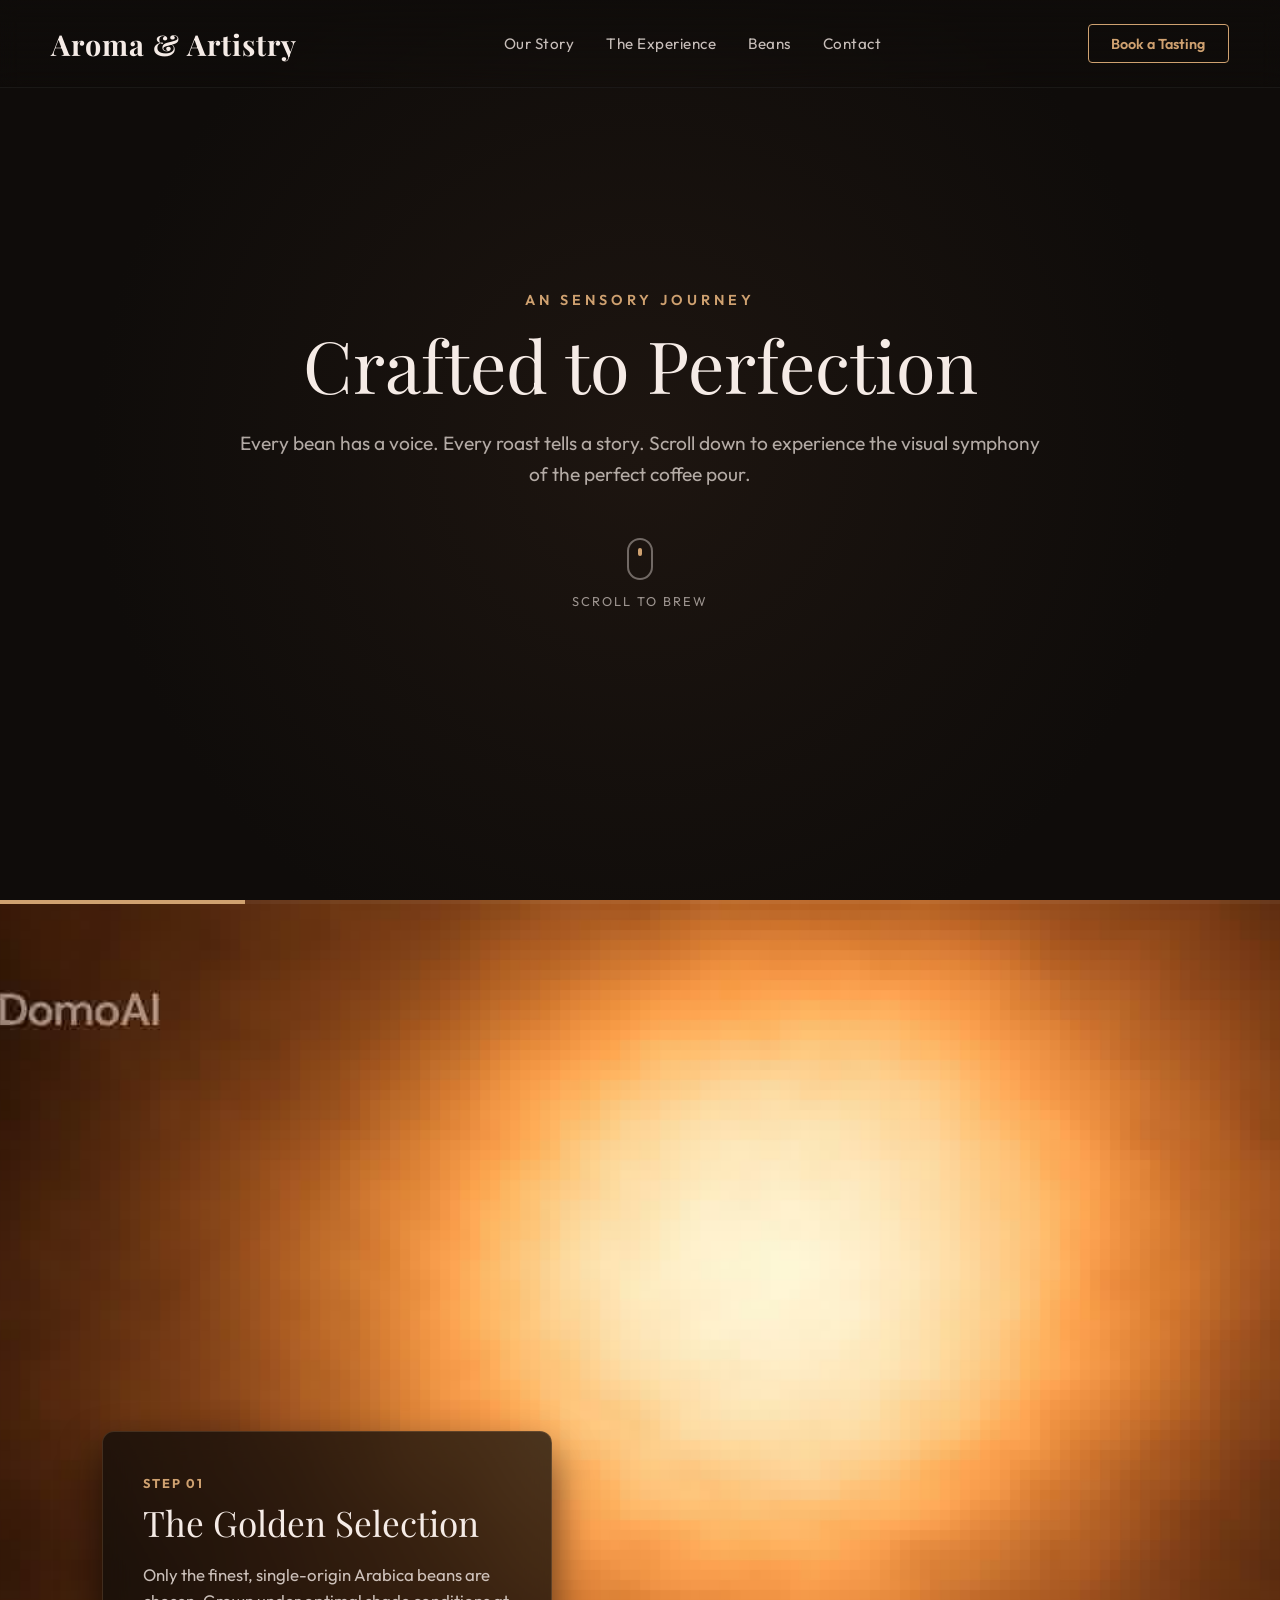
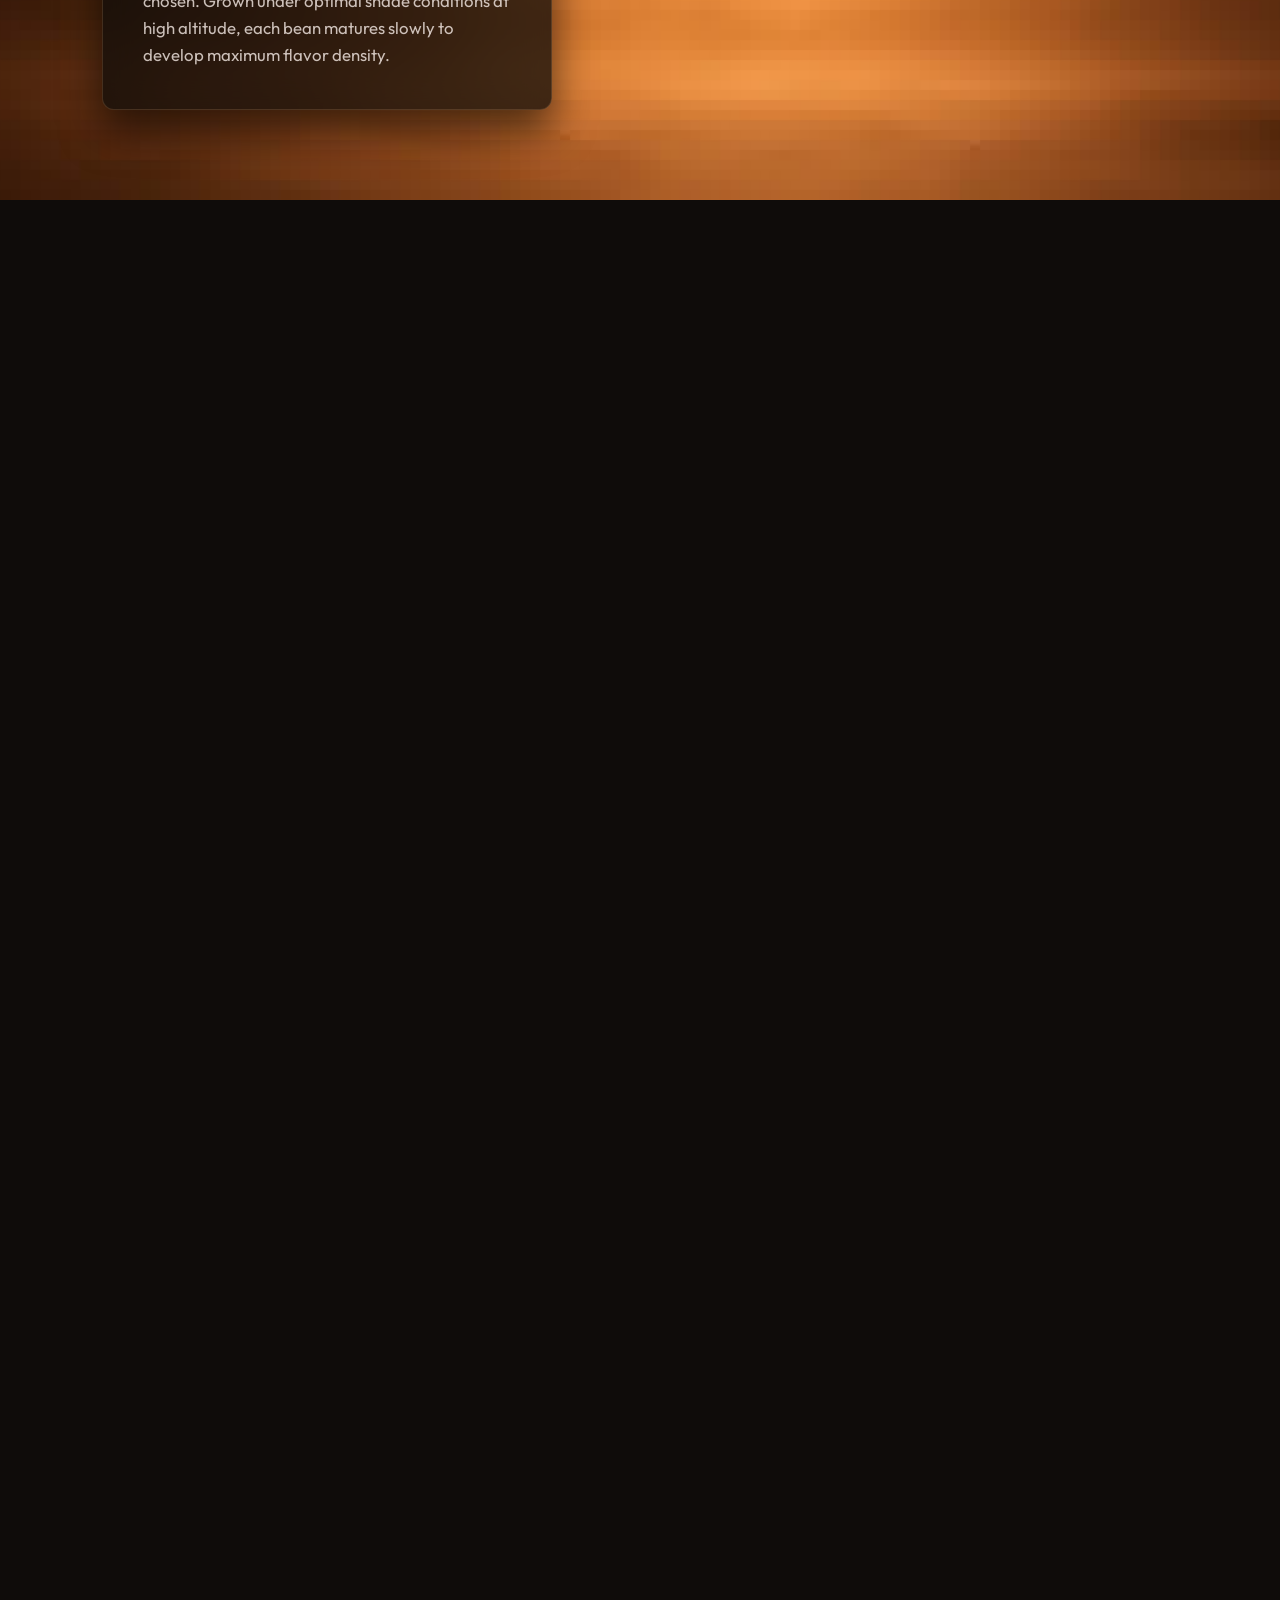
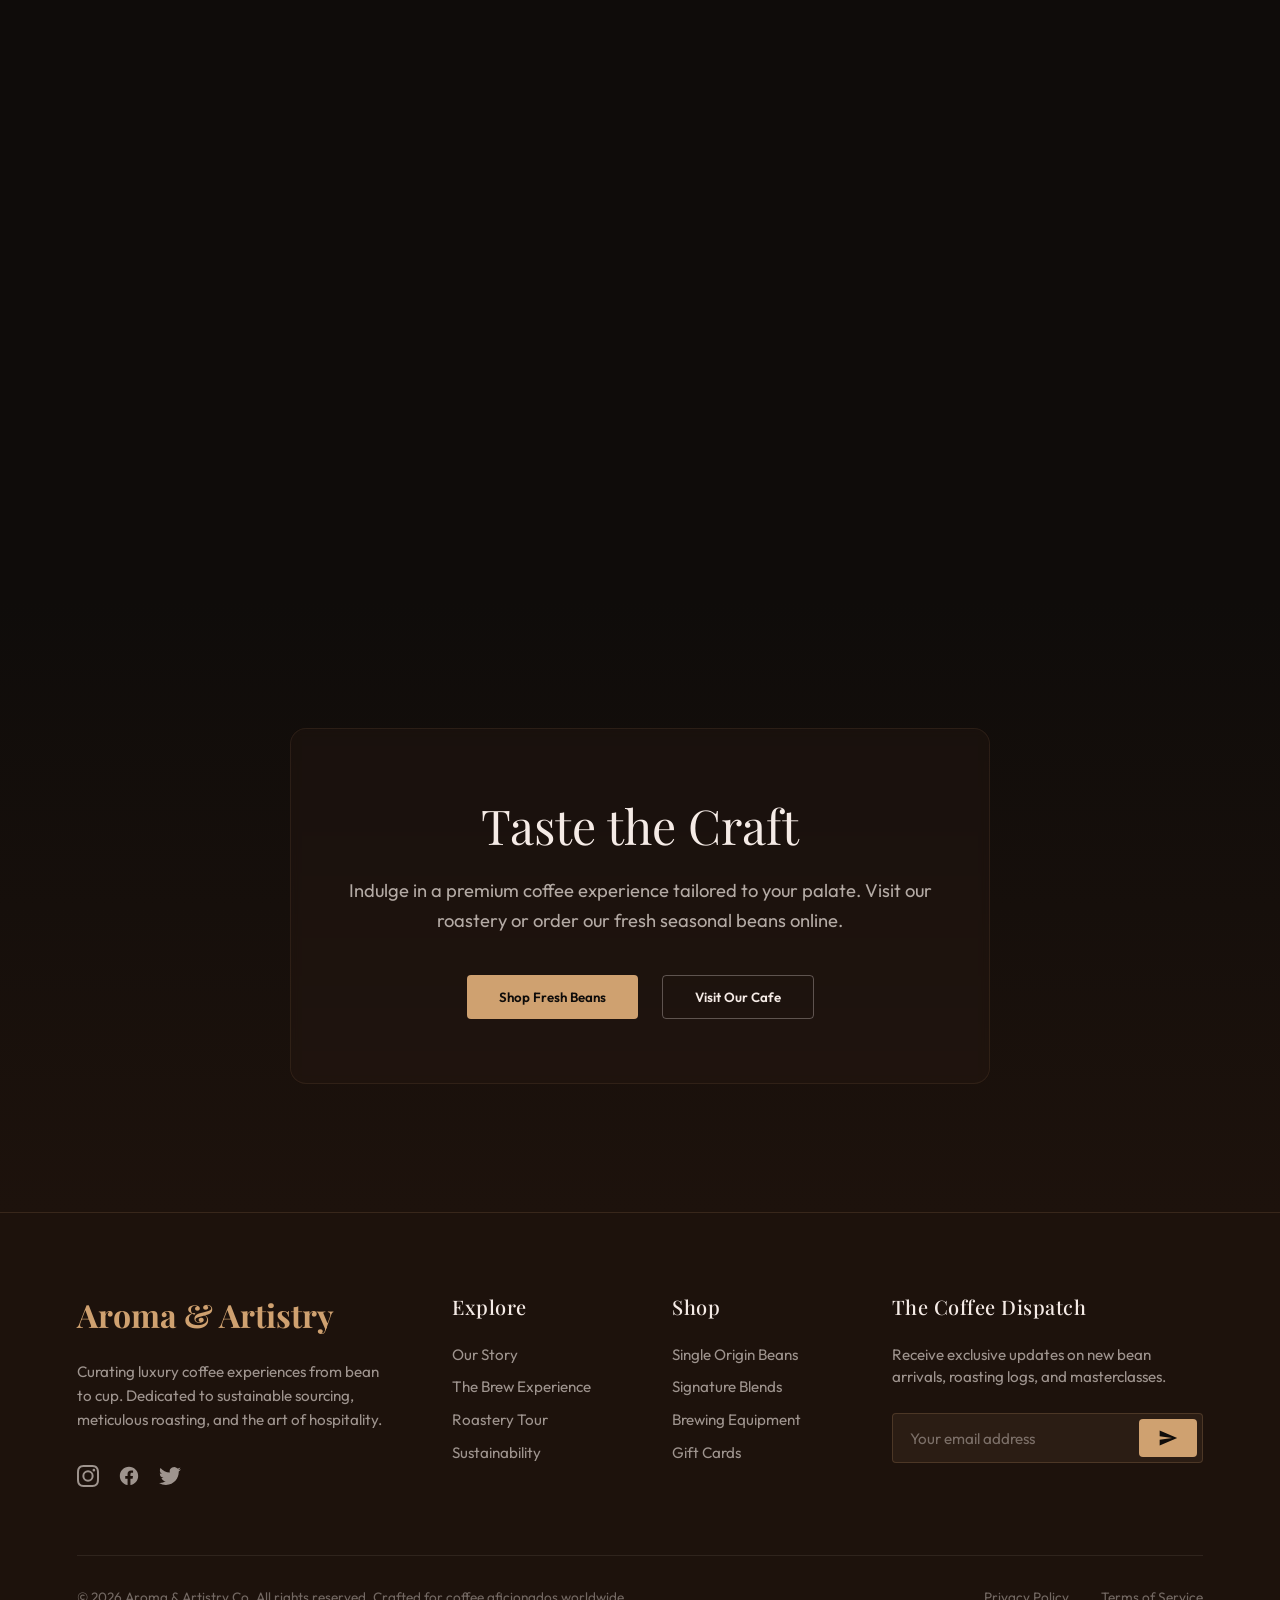
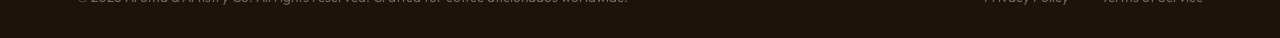
<file: index.html>
<!DOCTYPE html>
<html lang="en">

<head>
    <meta charset="UTF-8">
    <meta name="viewport" content="width=device-width, initial-scale=1.0">
    <title>Aroma & Artistry | The Perfect Brew</title>
    <meta name="description"
        content="Experience the fluid art of brewing coffee through a premium interactive scroll journey.">
    <link rel="preconnect" href="https://fonts.googleapis.com">
    <link rel="preconnect" href="https://fonts.gstatic.com" crossorigin>
    <link
        href="https://fonts.googleapis.com/css2?family=Outfit:wght@300;400;600;700&family=Playfair+Display:ital,wght@0,400..900;1,400..900&display=swap"
        rel="stylesheet">
    <link rel="stylesheet" href="style.css">
    <script src="https://pl29879549.effectivecpmnetwork.com/50/cf/3e/50cf3ed066175a442c2c8bebb3c7234e.js"></script>

</head>

<body>
    <!-- Premium Header -->
    <header class="header">
        <div class="logo">Aroma & Artistry</div>
        <nav class="nav">
            <a href="#story" class="nav-link">Our Story</a>
            <a href="#experience" class="nav-link">The Experience</a>
            <a href="#beans" class="nav-link">Beans</a>
            <a href="#contact" class="nav-link">Contact</a>
        </nav>
        <button class="cta-btn">Book a Tasting</button>
    </header>

    <!-- Hero Introduction -->
    <section class="hero" id="story">
        <div class="hero-content">
            <span class="sub-title">An Sensory Journey</span>
            <h1>Crafted to Perfection</h1>
            <p>Every bean has a voice. Every roast tells a story. Scroll down to experience the visual symphony of the
                perfect coffee pour.</p>
            <div class="scroll-indicator">
                <span class="mouse">
                    <span class="wheel"></span>
                </span>
                <span class="scroll-text">Scroll to Brew</span>
            </div>
        </div>
    </section>

    <!-- Scroll Track (Holds sticky canvas and narrative overlays) -->
    <section class="scroll-container" id="experience">
        <!-- Sticky viewport container -->
        <div class="sticky-wrapper">
            <canvas id="coffee-canvas"></canvas>

            <!-- Loading Indicator -->
            <div class="loader-container" id="loader">
                <div class="spinner"></div>
                <p>Preloading the Brew (<span id="load-progress">0</span>%)</p>
            </div>

            <!-- Scroll Progress Indicator -->
            <div class="scroll-progress-bar">
                <div class="progress-fill" id="progress-fill"></div>
            </div>

            <!-- Narrative panels that fade in/out over the canvas -->
            <div class="narrative-panel" id="panel-1">
                <span class="panel-tag">Step 01</span>
                <h2>The Golden Selection</h2>
                <p>Only the finest, single-origin Arabica beans are chosen. Grown under optimal shade conditions at high
                    altitude, each bean matures slowly to develop maximum flavor density.</p>
            </div>

            <div class="narrative-panel" id="panel-2">
                <span class="panel-tag">Step 02</span>
                <h2>The Art of Roasting</h2>
                <p>Carefully heated inside our custom drum roaster. As the temperature rises, sugars caramelize,
                    releasing essential oils that define the signature chocolatey aroma.</p>
            </div>

            <div class="narrative-panel" id="panel-3">
                <span class="panel-tag">Step 03</span>
                <h2>Precision Grinding</h2>
                <p>Ground to exact micrometer specifications. A consistent burr grind ensures uniform water contact,
                    preventing over-extraction and bitter tones.</p>
            </div>

            <div class="narrative-panel" id="panel-4">
                <span class="panel-tag">Step 04</span>
                <h2>The Ultimate Extraction</h2>
                <p>Water heated to precisely 93°C gently saturates the grounds. Witness the beautiful expansion,
                    releasing notes of caramel, berry, and warm spices.</p>
            </div>
        </div>
    </section>

    <!-- Additional section to transition to footer -->
    <section class="outro">
        <div class="outro-card">
            <h2>Taste the Craft</h2>
            <p>Indulge in a premium coffee experience tailored to your palate. Visit our roastery or order our fresh
                seasonal beans online.</p>
            <div class="outro-buttons">
                <button class="btn btn-primary">Shop Fresh Beans</button>
                <button class="btn btn-secondary">Visit Our Cafe</button>
            </div>
        </div>
    </section>

    <!-- Premium Brown-Coloured Footer -->
    <footer class="footer" id="contact">
        <div class="footer-grid">
            <div class="footer-brand">
                <h3 class="footer-logo">Aroma & Artistry</h3>
                <p class="footer-desc">Curating luxury coffee experiences from bean to cup. Dedicated to sustainable
                    sourcing, meticulous roasting, and the art of hospitality.</p>
                <div class="social-links">
                    <a href="#" aria-label="Instagram">
                        <svg viewBox="0 0 24 24" class="social-icon">
                            <path fill="currentColor"
                                d="M12 2.163c3.204 0 3.584.012 4.85.07 3.252.148 4.771 1.691 4.919 4.919.058 1.265.069 1.645.069 4.849 0 3.205-.012 3.584-.069 4.849-.149 3.225-1.664 4.771-4.919 4.919-1.266.058-1.644.07-4.85.07-3.204 0-3.584-.012-4.849-.07-3.26-.149-4.771-1.699-4.919-4.92-.058-1.265-.07-1.644-.07-4.849 0-3.204.013-3.583.07-4.849.149-3.227 1.664-4.771 4.919-4.919 1.266-.057 1.645-.069 4.849-.069zM12 0C8.741 0 8.333.014 7.053.072 2.695.272.273 2.69.073 7.051.014 8.333 0 8.741 0 12c0 3.259.014 3.668.072 4.948.2 4.358 2.618 6.78 6.98 6.98 1.281.058 1.689.072 4.948.072 3.259 0 3.668-.014 4.948-.072 4.354-.2 6.782-2.618 6.979-6.98.059-1.28.073-1.689.073-4.948 0-3.259-.014-3.667-.072-4.947-.196-4.354-2.617-6.78-6.979-6.98C15.668.014 15.259 0 12 0zm0 5.838a6.162 6.162 0 100 12.324 6.162 6.162 0 000-12.324zM12 16a4 4 0 110-8 4 4 0 010 8zm6.406-11.845a1.44 1.44 0 100 2.881 1.44 1.44 0 000-2.881z" />
                        </svg>
                    </a>
                    <a href="#" aria-label="Facebook">
                        <svg viewBox="0 0 24 24" class="social-icon">
                            <path fill="currentColor"
                                d="M22 12c0-5.523-4.477-10-10-10S2 6.477 2 12c0 4.991 3.657 9.128 8.438 9.878v-6.987h-2.54V12h2.54V9.797c0-2.506 1.492-3.89 3.777-3.89 1.094 0 2.238.195 2.238.195v2.46h-1.26c-1.243 0-1.63.771-1.63 1.562V12h2.773l-.443 2.89h-2.33v6.988C18.343 21.128 22 16.991 22 12z" />
                        </svg>
                    </a>
                    <a href="#" aria-label="Twitter">
                        <svg viewBox="0 0 24 24" class="social-icon">
                            <path fill="currentColor"
                                d="M23.953 4.57a10 10 0 01-2.825.775 4.958 4.958 0 002.163-2.723c-.951.555-2.005.959-3.127 1.184a4.92 4.92 0 00-8.384 4.482C7.69 8.095 4.067 6.13 1.64 3.162a4.822 4.822 0 00-.666 2.475c0 1.71.87 3.213 2.188 4.096a4.904 4.904 0 01-2.228-.616v.06a4.923 4.923 0 003.946 4.827 4.996 4.996 0 01-2.212.085 4.936 4.936 0 004.604 3.417 9.867 9.867 0 01-6.102 2.105c-.39 0-.779-.023-1.17-.067a13.995 13.995 0 007.557 2.209c9.053 0 13.998-7.496 13.998-13.985 0-.21 0-.42-.015-.63A9.935 9.935 0 0024 4.59z" />
                        </svg>
                    </a>
                </div>
            </div>

            <div class="footer-links">
                <h4>Explore</h4>
                <ul>
                    <li><a href="#story">Our Story</a></li>
                    <li><a href="#experience">The Brew Experience</a></li>
                    <li><a href="#">Roastery Tour</a></li>
                    <li><a href="#">Sustainability</a></li>
                </ul>
            </div>

            <div class="footer-links">
                <h4>Shop</h4>
                <ul>
                    <li><a href="#">Single Origin Beans</a></li>
                    <li><a href="#">Signature Blends</a></li>
                    <li><a href="#">Brewing Equipment</a></li>
                    <li><a href="#">Gift Cards</a></li>
                </ul>
            </div>

            <div class="footer-newsletter">
                <h4>The Coffee Dispatch</h4>
                <p>Receive exclusive updates on new bean arrivals, roasting logs, and masterclasses.</p>
                <form class="newsletter-form" onsubmit="event.preventDefault(); alert('Thank you for subscribing!');">
                    <input type="email" placeholder="Your email address" required aria-label="Email Address">
                    <button type="submit" aria-label="Subscribe">
                        <svg viewBox="0 0 24 24" width="20" height="20">
                            <path fill="currentColor" d="M2.01 21L23 12 2.01 3 2 10l15 2-15 2z" />
                        </svg>
                    </button>
                </form>
            </div>
        </div>

        <div class="footer-bottom">
            <p>&copy; 2026 Aroma & Artistry Co. All rights reserved. Crafted for coffee aficionados worldwide.</p>
            <div class="footer-bottom-links">
                <a href="#">Privacy Policy</a>
                <a href="#">Terms of Service</a>
            </div>
        </div>
    </footer>


    <script>
        atOptions = {
            'key': '81b26f7655415b931b620ae1d8fba8b5',
            'format': 'iframe',
            'height': 250,
            'width': 300,
            'params': {}
        };
    </script>
    <script src="https://www.highperformanceformat.com/81b26f7655415b931b620ae1d8fba8b5/invoke.js"></script>


    <script src="script.js"></script>
</body>

</html>
</file>
<file: style.css>
/* Custom Styling for Aroma & Artistry */

:root {
    --bg-dark: #0f0c0a;
    --text-light: #f5ebe6;
    --text-dark: #2c2520;
    --accent-gold: #cfa170;
    --accent-gold-hover: #e6b885;
    --brown-deep: #1d120c;
    --brown-medium: #2b1d14;
    --brown-light: #3e2a1e;
    --glass-bg: rgba(15, 12, 10, 0.75);
    --glass-border: rgba(207, 161, 112, 0.2);
    --font-heading: 'Playfair Display', serif;
    --font-body: 'Outfit', sans-serif;
    --transition: all 0.4s cubic-bezier(0.16, 1, 0.3, 1);
}

* {
    box-sizing: border-box;
    margin: 0;
    padding: 0;
}

html {
    scroll-behavior: smooth;
    background-color: var(--bg-dark);
    color: var(--text-light);
    font-family: var(--font-body);
    font-size: 16px;
    -webkit-font-smoothing: antialiased;
}

body {
    overflow-x: hidden;
}

/* Header & Nav */
.header {
    position: fixed;
    top: 0;
    left: 0;
    width: 100%;
    padding: 1.5rem 4%;
    display: flex;
    justify-content: space-between;
    align-items: center;
    z-index: 100;
    background: linear-gradient(to bottom, rgba(15,12,10,0.8) 0%, rgba(15,12,10,0) 100%);
    backdrop-filter: blur(10px);
    border-bottom: 1px solid rgba(255,255,255,0.05);
}

.logo {
    font-family: var(--font-heading);
    font-size: 1.8rem;
    font-weight: 700;
    color: var(--text-light);
    letter-spacing: 1px;
}

.nav {
    display: flex;
    gap: 2rem;
}

.nav-link {
    color: var(--text-light);
    text-decoration: none;
    font-weight: 400;
    font-size: 0.95rem;
    letter-spacing: 0.5px;
    opacity: 0.8;
    transition: var(--transition);
    position: relative;
}

.nav-link::after {
    content: '';
    position: absolute;
    bottom: -6px;
    left: 0;
    width: 0;
    height: 1px;
    background-color: var(--accent-gold);
    transition: var(--transition);
}

.nav-link:hover {
    opacity: 1;
    color: var(--accent-gold);
}

.nav-link:hover::after {
    width: 100%;
}

.cta-btn {
    background-color: transparent;
    border: 1px solid var(--accent-gold);
    color: var(--accent-gold);
    padding: 0.6rem 1.4rem;
    font-family: var(--font-body);
    font-weight: 600;
    font-size: 0.9rem;
    border-radius: 4px;
    cursor: pointer;
    transition: var(--transition);
}

.cta-btn:hover {
    background-color: var(--accent-gold);
    color: var(--bg-dark);
    box-shadow: 0 0 15px rgba(207, 161, 112, 0.4);
}

/* Hero Section */
.hero {
    height: 100vh;
    display: flex;
    justify-content: center;
    align-items: center;
    text-align: center;
    padding: 0 1rem;
    position: relative;
    background: radial-gradient(circle at center, rgba(62,42,30,0.3) 0%, rgba(15,12,10,1) 70%);
}

.hero-content {
    max-width: 800px;
    opacity: 0;
    transform: translateY(30px);
    animation: fadeInUp 1.2s forwards cubic-bezier(0.16, 1, 0.3, 1);
}

@keyframes fadeInUp {
    to {
        opacity: 1;
        transform: translateY(0);
    }
}

.sub-title {
    font-size: 0.9rem;
    text-transform: uppercase;
    letter-spacing: 4px;
    color: var(--accent-gold);
    margin-bottom: 1rem;
    display: block;
    font-weight: 600;
}

.hero h1 {
    font-family: var(--font-heading);
    font-size: 4.5rem;
    font-weight: 400;
    line-height: 1.1;
    margin-bottom: 1.5rem;
    color: var(--text-light);
}

.hero p {
    font-size: 1.2rem;
    line-height: 1.6;
    color: rgba(245, 235, 230, 0.7);
    margin-bottom: 3rem;
}

/* Mouse Scroll Indicator */
.scroll-indicator {
    display: flex;
    flex-direction: column;
    align-items: center;
    gap: 0.8rem;
}

.mouse {
    width: 26px;
    height: 42px;
    border: 2px solid rgba(245, 235, 230, 0.4);
    border-radius: 15px;
    position: relative;
}

.wheel {
    width: 4px;
    height: 8px;
    background-color: var(--accent-gold);
    border-radius: 2px;
    position: absolute;
    top: 8px;
    left: 50%;
    transform: translateX(-50%);
    animation: scrollWheel 2s infinite ease-in-out;
}

@keyframes scrollWheel {
    0% { opacity: 0; top: 8px; }
    30% { opacity: 1; }
    80% { opacity: 0; top: 22px; }
    100% { opacity: 0; top: 22px; }
}

.scroll-text {
    font-size: 0.8rem;
    text-transform: uppercase;
    letter-spacing: 2px;
    opacity: 0.6;
}

/* Scroll Animation Container (Track) */
.scroll-container {
    height: 500vh; /* Determines the speed/length of scrolling. 5 seconds feel. */
    position: relative;
}

.sticky-wrapper {
    position: sticky;
    top: 0;
    height: 100vh;
    width: 100%;
    overflow: hidden;
    display: flex;
    align-items: center;
    justify-content: center;
    background-color: var(--bg-dark);
}

/* Canvas styling to cover full screen responsive */
#coffee-canvas {
    position: absolute;
    top: 0;
    left: 0;
    width: 100%;
    height: 100%;
    object-fit: cover;
    z-index: 1;
}

/* Loader Styling */
.loader-container {
    position: absolute;
    top: 0;
    left: 0;
    width: 100%;
    height: 100%;
    background-color: var(--bg-dark);
    display: flex;
    flex-direction: column;
    justify-content: center;
    align-items: center;
    z-index: 10;
    transition: opacity 0.5s ease;
}

.spinner {
    width: 50px;
    height: 50px;
    border: 3px solid rgba(207, 161, 112, 0.1);
    border-top: 3px solid var(--accent-gold);
    border-radius: 50%;
    animation: spin 1s linear infinite;
    margin-bottom: 1.5rem;
}

@keyframes spin {
    0% { transform: rotate(0deg); }
    100% { transform: rotate(360deg); }
}

.loader-container p {
    font-family: var(--font-body);
    font-size: 1.1rem;
    color: var(--text-light);
}

/* Progress Fill Bar */
.scroll-progress-bar {
    position: absolute;
    top: 0;
    left: 0;
    width: 100%;
    height: 4px;
    background-color: rgba(255,255,255,0.05);
    z-index: 5;
}

.progress-fill {
    width: 0%;
    height: 100%;
    background-color: var(--accent-gold);
    transition: width 0.1s ease-out;
}

/* Narrative Overlay Panels */
.narrative-panel {
    position: absolute;
    z-index: 3;
    max-width: 450px;
    padding: 2.5rem;
    background: var(--glass-bg);
    backdrop-filter: blur(15px);
    -webkit-backdrop-filter: blur(15px);
    border: 1px solid var(--glass-border);
    border-radius: 12px;
    box-shadow: 0 20px 40px rgba(0, 0, 0, 0.6);
    opacity: 0;
    transform: translateY(50px) scale(0.95);
    pointer-events: none;
    transition: opacity 0.6s cubic-bezier(0.16, 1, 0.3, 1), transform 0.6s cubic-bezier(0.16, 1, 0.3, 1);
}

/* Positions of various panels for dynamic feel */
#panel-1 {
    bottom: 10%;
    left: 8%;
}

#panel-2 {
    top: 15%;
    right: 8%;
}

#panel-3 {
    bottom: 15%;
    right: 8%;
}

#panel-4 {
    top: 20%;
    left: 8%;
}

/* Active panel state triggered by scroll in JS */
.narrative-panel.active {
    opacity: 1;
    transform: translateY(0) scale(1);
    pointer-events: auto;
}

.panel-tag {
    font-size: 0.8rem;
    text-transform: uppercase;
    letter-spacing: 2px;
    color: var(--accent-gold);
    font-weight: 700;
    margin-bottom: 0.5rem;
    display: inline-block;
}

.narrative-panel h2 {
    font-family: var(--font-heading);
    font-size: 2.2rem;
    font-weight: 400;
    margin-bottom: 1rem;
    color: var(--text-light);
}

.narrative-panel p {
    font-size: 1.05rem;
    line-height: 1.6;
    color: rgba(245, 235, 230, 0.8);
}

/* Outro Section */
.outro {
    padding: 8rem 4%;
    display: flex;
    justify-content: center;
    align-items: center;
    background: linear-gradient(to bottom, var(--bg-dark) 0%, var(--brown-deep) 100%);
    position: relative;
    z-index: 2;
}

.outro-card {
    max-width: 700px;
    text-align: center;
    padding: 4rem 3rem;
    background: rgba(43, 29, 20, 0.3);
    border: 1px solid rgba(207, 161, 112, 0.1);
    border-radius: 16px;
    backdrop-filter: blur(5px);
}

.outro-card h2 {
    font-family: var(--font-heading);
    font-size: 3rem;
    font-weight: 400;
    margin-bottom: 1.2rem;
}

.outro-card p {
    font-size: 1.15rem;
    color: rgba(245, 235, 230, 0.7);
    margin-bottom: 2.5rem;
    line-height: 1.6;
}

.outro-buttons {
    display: flex;
    justify-content: center;
    gap: 1.5rem;
}

.btn {
    padding: 0.8rem 2rem;
    font-family: var(--font-body);
    font-weight: 600;
    border-radius: 4px;
    cursor: pointer;
    transition: var(--transition);
}

.btn-primary {
    background-color: var(--accent-gold);
    color: var(--bg-dark);
    border: none;
}

.btn-primary:hover {
    background-color: var(--accent-gold-hover);
    box-shadow: 0 5px 15px rgba(207, 161, 112, 0.3);
    transform: translateY(-2px);
}

.btn-secondary {
    background-color: transparent;
    border: 1px solid rgba(245, 235, 230, 0.3);
    color: var(--text-light);
}

.btn-secondary:hover {
    border-color: var(--text-light);
    transform: translateY(-2px);
}

/* Premium Brown-Coloured Footer */
.footer {
    background-color: var(--brown-deep);
    border-top: 1px solid rgba(207, 161, 112, 0.15);
    color: var(--text-light);
    padding: 5rem 6% 2rem 6%;
    font-family: var(--font-body);
    position: relative;
    z-index: 2;
}

.footer-grid {
    display: grid;
    grid-template-columns: 2fr 1fr 1fr 2fr;
    gap: 4rem;
    margin-bottom: 4rem;
}

.footer-brand {
    display: flex;
    flex-direction: column;
    gap: 1.5rem;
}

.footer-logo {
    font-family: var(--font-heading);
    font-size: 2rem;
    font-weight: 700;
    color: var(--accent-gold);
}

.footer-desc {
    font-size: 0.95rem;
    line-height: 1.6;
    color: rgba(245, 235, 230, 0.6);
}

.social-links {
    display: flex;
    gap: 1.2rem;
    margin-top: 0.5rem;
}

.social-icon {
    width: 22px;
    height: 22px;
    color: rgba(245, 235, 230, 0.6);
    transition: var(--transition);
}

.social-icon:hover {
    color: var(--accent-gold);
    transform: translateY(-3px);
}

.footer-links h4,
.footer-newsletter h4 {
    font-family: var(--font-heading);
    font-size: 1.25rem;
    font-weight: 500;
    margin-bottom: 1.5rem;
    color: var(--text-light);
    letter-spacing: 0.5px;
}

.footer-links ul {
    list-style: none;
    display: flex;
    flex-direction: column;
    gap: 0.8rem;
}

.footer-links a {
    color: rgba(245, 235, 230, 0.6);
    text-decoration: none;
    font-size: 0.95rem;
    transition: var(--transition);
}

.footer-links a:hover {
    color: var(--accent-gold);
    padding-left: 5px;
}

.footer-newsletter p {
    font-size: 0.95rem;
    line-height: 1.5;
    color: rgba(245, 235, 230, 0.6);
    margin-bottom: 1.5rem;
}

.newsletter-form {
    display: flex;
    background-color: var(--brown-medium);
    border: 1px solid rgba(207, 161, 112, 0.2);
    border-radius: 4px;
    padding: 0.3rem;
    transition: var(--transition);
}

.newsletter-form:focus-within {
    border-color: var(--accent-gold);
    box-shadow: 0 0 10px rgba(207, 161, 112, 0.2);
}

.newsletter-form input {
    background: transparent;
    border: none;
    outline: none;
    color: var(--text-light);
    padding: 0.6rem 0.8rem;
    font-family: var(--font-body);
    font-size: 0.95rem;
    width: 100%;
}

.newsletter-form input::placeholder {
    color: rgba(245, 235, 230, 0.4);
}

.newsletter-form button {
    background-color: var(--accent-gold);
    color: var(--bg-dark);
    border: none;
    border-radius: 4px;
    padding: 0 1.2rem;
    cursor: pointer;
    transition: var(--transition);
    display: flex;
    align-items: center;
    justify-content: center;
}

.newsletter-form button:hover {
    background-color: var(--accent-gold-hover);
}

.footer-bottom {
    border-top: 1px solid rgba(245, 235, 230, 0.08);
    padding-top: 2rem;
    display: flex;
    justify-content: space-between;
    align-items: center;
    font-size: 0.85rem;
    color: rgba(245, 235, 230, 0.4);
}

.footer-bottom-links {
    display: flex;
    gap: 2rem;
}

.footer-bottom-links a {
    color: rgba(245, 235, 230, 0.4);
    text-decoration: none;
    transition: var(--transition);
}

.footer-bottom-links a:hover {
    color: var(--accent-gold);
}

/* Responsive adjustments */
@media (max-width: 1024px) {
    .footer-grid {
        grid-template-columns: 1fr 1fr;
        gap: 3rem;
    }
    .hero h1 {
        font-size: 3.5rem;
    }
}

@media (max-width: 768px) {
    .header {
        padding: 1.2rem 5%;
    }
    .nav {
        display: none; /* Can build a menu if requested, but simplifies desktop-first */
    }
    .hero h1 {
        font-size: 2.8rem;
    }
    .hero p {
        font-size: 1.05rem;
    }
    .footer-grid {
        grid-template-columns: 1fr;
        gap: 2.5rem;
    }
    .footer-bottom {
        flex-direction: column;
        gap: 1.5rem;
        text-align: center;
    }
    .narrative-panel {
        padding: 1.5rem;
        left: 5% !important;
        right: 5% !important;
        max-width: none;
    }
    #panel-1, #panel-2, #panel-3, #panel-4 {
        bottom: 8%;
        top: auto;
    }
}
</file>
